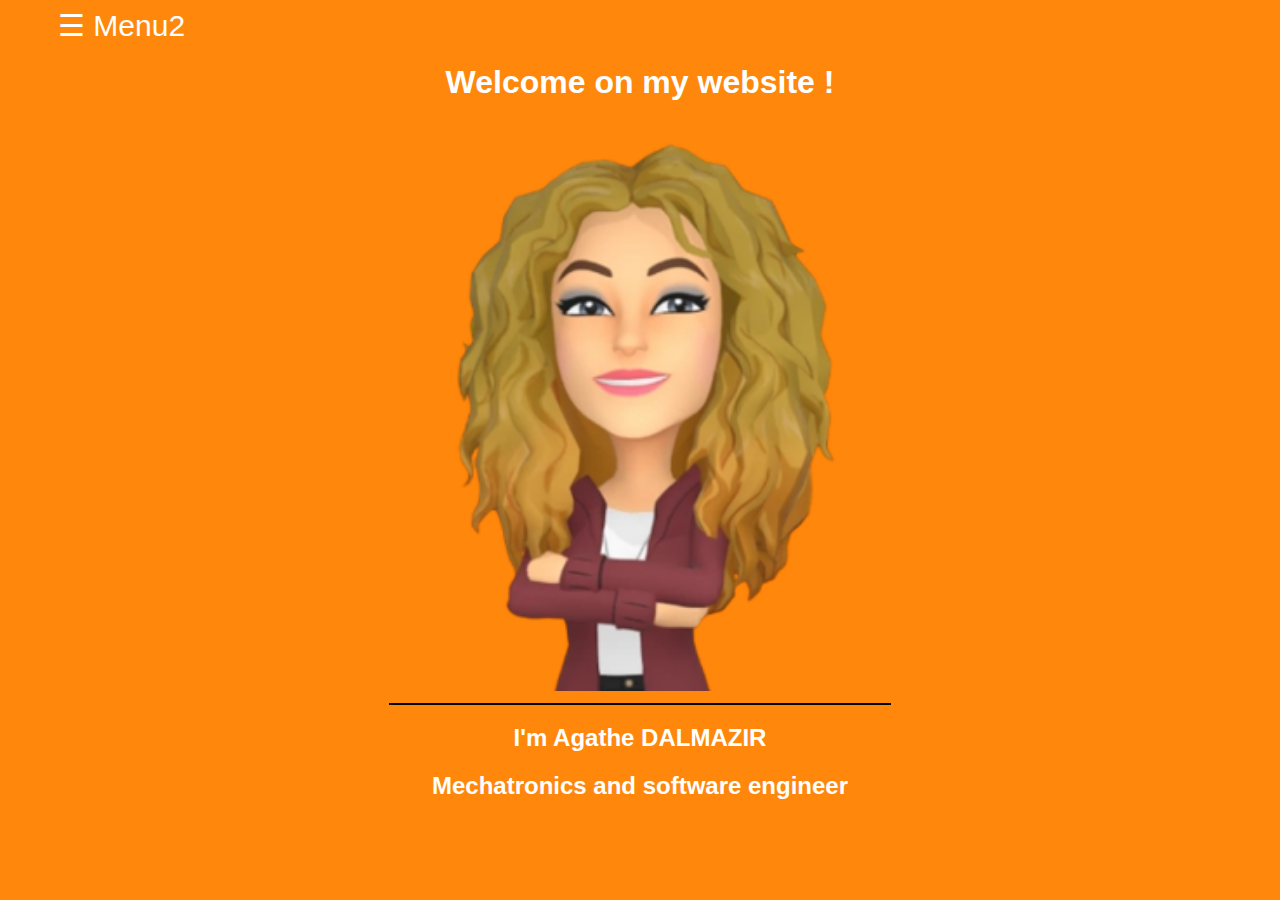
<file: index.html>
<!DOCTYPE html>
<html>

<head>
	<!-- Link for icons -->
	<link rel="stylesheet" href="https://cdnjs.cloudflare.com/ajax/libs/font-awesome/4.7.0/css/font-awesome.min.css">
	<!-- Link for style -->
	<link rel="stylesheet" href="style.css">

	<title>Agathe DALMAZIR Website</title>
</head>

<style>

	/* Allow a smooth transition when a sideber is open */
	#pageContent {
	  transition: margin-left .5s;
	}

	@media screen and (max-width: 1000px){
	  #openBtnNoResize {display: none;}
	  #mySidenavResize {display: none;}
	  #openBtnPhone {display: none;}
	}

	@media only screen and (max-device-width : 950px) {
	  #openBtnNoResize {display: none;}
	  #openBtnResize {display: none;}
	  .sidenav {width: 100%; padding-top: 50px;}
	  .sidenav a {font-size: 50px;}
	}

	@media screen and (min-width: 999px){
	  #openBtnPhone {display: none;}
	  #openBtnNoResize {display: none;}
	}

</style>

<body style="background-color:rgb(255, 135, 12);">

	<div id="openBtnNoResize">
	  <span style="font-size:30px; padding-left: 50px; color:white ; font-family:'Arial'; cursor:pointer" onclick="openNavNoResize()">&#9776; Menu1</span>
	</div>

	<div id="openBtnResize">
	  <span style="font-size:30px; padding-left: 50px; color:white ; font-family:'Arial'; cursor:pointer;" onclick="openNavResize()">&#9776; Menu2</span>
	</div>

	<div id="openBtnPhone">
	  <span style="font-size:50px; padding-left: 50px; color:white ; font-family:'Arial'; cursor:pointer;" onclick="openNavResize()">&#9776; Menu3</span>
	</div>

	<div id="pageContent">
		<div class="note">
			<h1>Welcome on my website !</h1>
			<img src="docs/assets/img/indexAvatar.png" alt="Agathe avatar" style="width:500px">
			<hr color="black" width="500px">
			<h2>I'm Agathe DALMAZIR</h2>
			<h2>Mechatronics and software engineer</h2>
		</div>
	</div>

	<div id="sideBarNoResize" class="sidenav" style="display: none;">
	    <a href="javascript:void(0)" class="closebtn" onclick="closeNavNoResize()">&times;</a>
	    <a href="index.html">
	    	<div style="justify-content: center; text-align: center;">
		      <i class="fa fa-fw fa-home"></i>
		      <p>Home</p>
		    </div>
	    </a>
	    <a href="about.html">
	    	<div style="justify-content: center; text-align: center;">
		      <i class="fa fa-user"></i> 
		      <p>About</p>
		    </div>
	    </a>
	    <a href="resume.html">
	    	<div style="justify-content: center; text-align: center;">
		      <i class="fa fa-wrench"></i> 
		      <p>Resume</p>
		    </div>
	    </a>
	    <a href="hobbies.html">
	    	<div style="justify-content: center; text-align: center;">
		      <i class="  fa fa-puzzle-piece"></i> 
		      <p>Hobbies</p>
		    </div>
	    </a>
	    <a href="contact.html">
	    	<div style="justify-content: center; text-align: center;">
		      <i class="fa fa-address-book-o"></i> 
		      <p>Contact</p>
		    </div>
	    </a>
	 </div>

	<div id="mySidenavResize" class="sidenav" style="display: none;">
	    <a href="javascript:void(0)" class="closebtn" onclick="closeNavResize()">&times;</a>
	    <a href="index.html">
	    	<div style="justify-content: center; text-align: center;">
		      <i class="fa fa-fw fa-home"></i>
		      <p>Home</p>
		    </div>
	    </a>
	    <a href="about.html">
	    	<div style="justify-content: center; text-align: center;">
		      <i class="fa fa-user"></i> 
		      <p>About</p>
		    </div>
	    </a>
	    <a href="resume.html">
	    	<div style="justify-content: center; text-align: center;">
		      <i class="fa fa-wrench"></i> 
		      <p>Resume</p>
		    </div>
	    </a>
	    <a href="hobbies.html">
	    	<div style="justify-content: center; text-align: center;">
		      <i class="  fa fa-puzzle-piece"></i> 
		      <p>Hobbies</p>
		    </div>
	    </a>
	    <a href="contact.html">
	    	<div style="justify-content: center; text-align: center;">
		      <i class="fa fa-address-book-o"></i> 
		      <p>Contact2</p>
		    </div>
	    </a>
	</div>

	<div id="sideBarPhone" class="sidenav" style="display: none;">
	    <a href="javascript:void(0)" class="closebtn" style="font-size: 50px;" onclick="closeNavResize()">&times;</a>
	    <a href="index.html">
	    	<div style="justify-content: center; text-align: center;">
		      <i class="fa fa-fw fa-home"></i>
		      <p>Home</p>
		    </div>
	    </a>
	    <a href="about.html">
	    	<div style="justify-content: center; text-align: center;">
		      <i class="fa fa-user"></i> 
		      <p>About</p>
		    </div>
	    </a>
	    <a href="resume.html">
	    	<div style="justify-content: center; text-align: center;">
		      <i class="fa fa-wrench"></i> 
		      <p>Resume</p>
		    </div>
	    </a>
	    <a href="hobbies.html">
	    	<div style="justify-content: center; text-align: center;">
		      <i class="  fa fa-puzzle-piece"></i> 
		      <p>Hobbies</p>
		    </div>
	    </a>
	    <a href="contact.html">
	    	<div style="justify-content: center; text-align: center;">
		      <i class="fa fa-address-book-o"></i> 
		      <p>Contact8</p>
		    </div>
	    </a>
	</div>

	<script>
		  function openNavNoResize() {
		  document.getElementById("sideBarNoResize").style.display = "block";
		  document.getElementById("pageContent").style.marginLeft = "200px";
		}

		function closeNavNoResize() {
		  document.getElementById("sideBarNoResize").style.display = "none";
		  document.getElementById("pageContent").style.marginLeft= "0px";
		}

		  function openNavResize() {
		  document.getElementById("mySidenavResize").style.display = "block";
		}

		function closeNavResize() {
		  document.getElementById("mySidenavResize").style.display = "none";
		  document.getElementById("sideBarNoResize").style.display = "none";
		}
	</script>

</body>

</html>
</file>
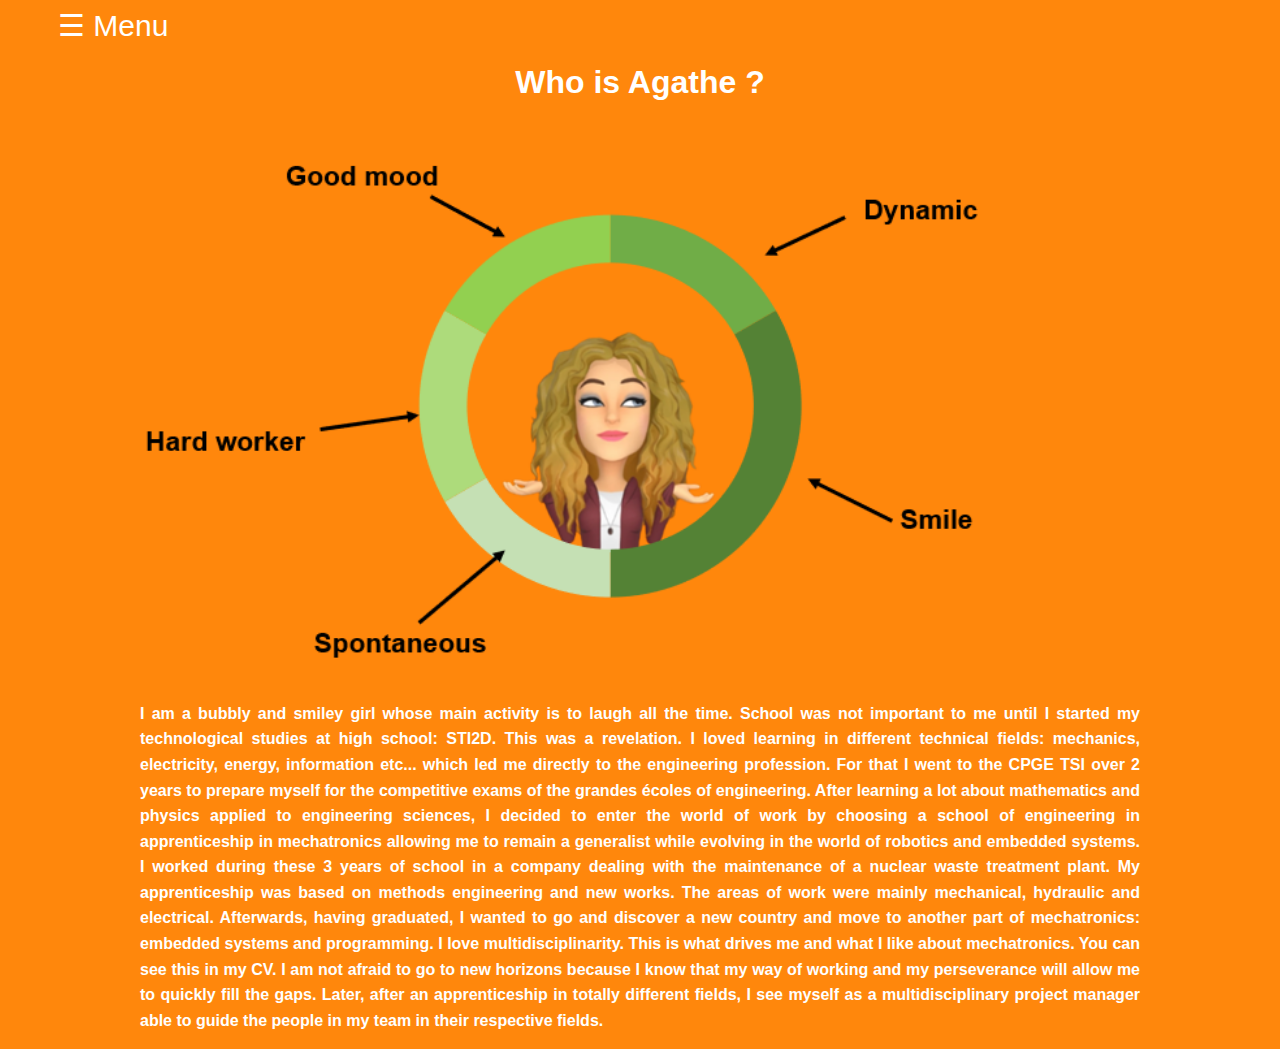
<file: about.html>
<!DOCTYPE html>
<html>

<head>
  <!-- Link for icons -->
  <link rel="stylesheet" href="https://cdnjs.cloudflare.com/ajax/libs/font-awesome/4.7.0/css/font-awesome.min.css">
  <!-- Link for style -->
  <link rel="stylesheet" href="style.css">

  <title>Agathe DALMAZIR</title>
</head>

<style>

  .containerTextResize {
    width: 80%;
    margin-left: auto; 
    margin-right: auto;
  }

  .containerTextNoResize {
    width: 1000px;
    margin-left: auto; 
    margin-right: auto;
  }

  #NoResize {
    transition: margin-left .5s;
  }

  body {
    background-color:rgb(255, 135, 12);
  }

  @media screen and (max-width: 1000px){
    #openBtnNoResize {display: none;}
    #mySidenavResize {display: none;}
    #NoResize{display: none;}
  }
  @media screen and (min-width: 999px){
    #openBtnResize {display: none;}
    #mySidenavResize {width: 0px;}
    #sideBarNoResize {display: block;}
    #Resize{display: none;}
  }

</style>

<div id="openBtnNoResize">
  <span style="font-size:30px; padding-left: 50px; color:white ; font-family:'Arial'; cursor:pointer" onclick="openNavNoResize()">&#9776; Menu</span>
</div>

<div id="openBtnResize">
  <span style="font-size:30px; padding-left: 50px; color:white ; font-family:'Arial'; cursor:pointer" onclick="openNavResize()">&#9776; Menu</span>
</div>

  <div id="sideBarNoResize" class="sidenav" style="display: none;">
      <a href="javascript:void(0)" class="closebtn" onclick="closeNavNoResize()">&times;</a>
      <a href="index.html">
        <div style="justify-content: center; text-align: center;">
          <i class="fa fa-fw fa-home"></i>
          <p>Home</p>
        </div>
      </a>
      <a href="about.html">
        <div style="justify-content: center; text-align: center;">
          <i class="fa fa-user"></i> 
          <p>About</p>
        </div>
      </a>
      <a href="resume.html">
        <div style="justify-content: center; text-align: center;">
          <i class="fa fa-wrench"></i> 
          <p>Resume</p>
        </div>
      </a>
      <a href="hobbies.html">
        <div style="justify-content: center; text-align: center;">
          <i class="  fa fa-puzzle-piece"></i> 
          <p>Hobbies</p>
        </div>
      </a>
      <a href="contact.html">
        <div style="justify-content: center; text-align: center;">
          <i class="fa fa-address-book-o"></i> 
          <p>Contact</p>
        </div>
      </a>
   </div>

  <div id="mySidenavResize" class="sidenav" style="display: none;">
      <a href="javascript:void(0)" class="closebtn" onclick="closeNavResize()">&times;</a>
      <a href="index.html">
        <div style="justify-content: center; text-align: center;">
          <i class="fa fa-fw fa-home"></i>
          <p>Home</p>
        </div>
      </a>
      <a href="about.html">
        <div style="justify-content: center; text-align: center;">
          <i class="fa fa-user"></i> 
          <p>About</p>
        </div>
      </a>
      <a href="resume.html">
        <div style="justify-content: center; text-align: center;">
          <i class="fa fa-wrench"></i> 
          <p>Resume</p>
        </div>
      </a>
      <a href="hobbies.html">
        <div style="justify-content: center; text-align: center;">
          <i class="  fa fa-puzzle-piece"></i> 
          <p>Hobbies</p>
        </div>
      </a>
      <a href="contact.html">
        <div style="justify-content: center; text-align: center;">
          <i class="fa fa-address-book-o"></i> 
          <p>Contact</p>
        </div>
      </a>
  </div>

<div id="Resize">
  <div class="note">
    <h1> Who is Agathe ?</h1>
    <img src="docs/assets/img/aboutAvatar.png" alt="Agathe avatar" style="width:100%"> 
    <div class="containerTextResize">
      <p style="text-align: justify; font-weight: bold; line-height: 1.6;"> I am a bubbly and smiley girl whose main activity is to laugh all the time. School was not important to me until I started my technological studies at high school: STI2D. This was a revelation. I loved learning in different technical fields: mechanics, electricity, energy, information etc... which led me directly to the engineering profession. For that I went to the CPGE TSI over 2 years to prepare myself for the competitive exams of the grandes écoles of engineering. After learning a lot about mathematics and physics applied to engineering sciences, I decided to enter the world of work by choosing a school of engineering in apprenticeship in mechatronics allowing me to remain a generalist while evolving in the world of robotics and embedded systems. I worked during these 3 years of school in a company dealing with the maintenance of a nuclear waste treatment plant. My apprenticeship was based on methods engineering and new works. The areas of work were mainly mechanical, hydraulic and electrical. Afterwards, having graduated, I wanted to go and discover a new country and move to another part of mechatronics: embedded systems and programming. 
      I love multidisciplinarity. This is what drives me and what I like about mechatronics. You can see this in my CV. I am not afraid to go to new horizons because I know that my way of working and my perseverance will allow me to quickly fill the gaps. 
      Later, after an apprenticeship in totally different fields, I see myself as a multidisciplinary project manager able to guide the people in my team in their respective fields. 
      </p>
    </div>
  </div>
</div>

<div id="NoResize">
    <div class="note">
      <h1> Who is Agathe ?</h1>
      <img src="docs/assets/img/aboutAvatar.png" alt="Agathe avatar" style="width:1000px">
      <div class="containerTextNoResize">
        <p style="text-align: justify; font-weight: bold; line-height: 1.6;"> I am a bubbly and smiley girl whose main activity is to laugh all the time. School was not important to me until I started my technological studies at high school: STI2D. This was a revelation. I loved learning in different technical fields: mechanics, electricity, energy, information etc... which led me directly to the engineering profession. For that I went to the CPGE TSI over 2 years to prepare myself for the competitive exams of the grandes écoles of engineering. After learning a lot about mathematics and physics applied to engineering sciences, I decided to enter the world of work by choosing a school of engineering in apprenticeship in mechatronics allowing me to remain a generalist while evolving in the world of robotics and embedded systems. I worked during these 3 years of school in a company dealing with the maintenance of a nuclear waste treatment plant. My apprenticeship was based on methods engineering and new works. The areas of work were mainly mechanical, hydraulic and electrical. Afterwards, having graduated, I wanted to go and discover a new country and move to another part of mechatronics: embedded systems and programming. 
        I love multidisciplinarity. This is what drives me and what I like about mechatronics. You can see this in my CV. I am not afraid to go to new horizons because I know that my way of working and my perseverance will allow me to quickly fill the gaps. 
        Later, after an apprenticeship in totally different fields, I see myself as a multidisciplinary project manager able to guide the people in my team in their respective fields.
        </p>
      </div>
    </div>
</div>

<script>

  function openNavNoResize() {
      document.getElementById("sideBarNoResize").style.display = "block";
      document.getElementById("NoResize").style.marginLeft = "200px";
    }

  function closeNavNoResize() {
      document.getElementById("sideBarNoResize").style.display = "none";
      document.getElementById("NoResize").style.marginLeft= "0px";
    }

  function openNavResize() {
      document.getElementById("mySidenavResize").style.display = "block";
    }

  function closeNavResize() {
      document.getElementById("mySidenavResize").style.display = "none";
      document.getElementById("sideBarNoResize").style.display = "none";
    }

  </script>

</body>
</html>
</file>
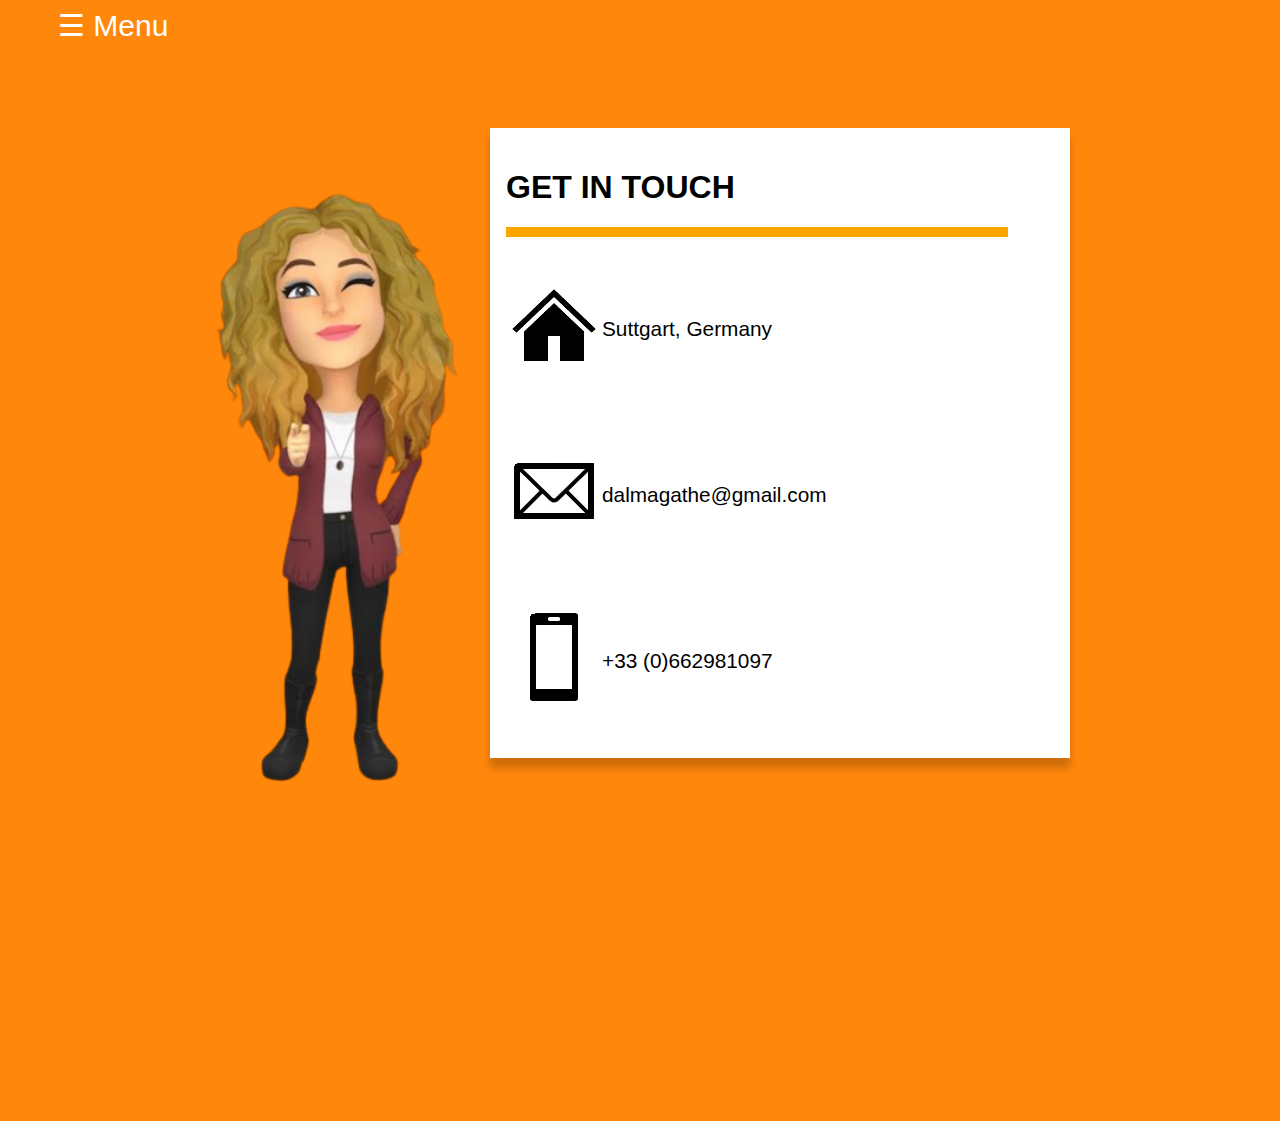
<file: contact.html>
<!DOCTYPE html>
<html>
<head>
<link rel="stylesheet" href="https://cdnjs.cloudflare.com/ajax/libs/font-awesome/4.7.0/css/font-awesome.min.css">
<title>Agathe DALMAZIR</title>
</head>
<style>
.note {
  font-family:'Arial';
  font-size: 150%;
  color: black;
}
.sidenav {
  height: 100%;
  width: 200px;
  position: fixed;
  z-index: 1;
  top: 0;
  left: 0;
  background-color: #111;
  overflow-x: hidden;
  padding-top: 80px;
  transition: 0.5s;

}

.sidenav a {
  font-family:'Arial';
  padding: 6px 6px 6px 0px;
  text-decoration: none;
  font-size: 25px;
  color: #818181;
  display: block;
  text-align: center;
  transition: 0.3s;
  size: 1000px;
}

.sidenav a:hover {
  color: #f1f1f1;
  background-color: orange;
}

.sidenav .closebtn {
  position: absolute;
  top: 0;
  right: 25px;
  font-size: 36px;
  margin-left: 50px;
}

#btn {
}

#btn2 {
}
#closebtn1 {
  background-color: black;
}
#closebtn2 {
  background-color: black;
}

.box {
  display: flex;
  align-items:center;
  font-family:'Arial';
  font-size: 130%;
  color: black;
}

#main2 {
  transition: margin-left .5s;
  padding: 20px;
}
.container {
  padding: 2px 16px;
  font-family:'Arial';
  font-size: 100%;
  text-align: none;
  position: absolute;
}
.cardBig {
  position: relative;
  padding-bottom: 30px;
  height: 1000px;
  width: 1100px;
}

.cardBigReisze {
  position: relative;
  padding-bottom: 30px;
  height: 900px;
  width: 600px;
}
.card {
  position: relative;
  box-shadow: 0 10px 8px 0 rgba(0,0,0,0.2);
  background-color: white;
  margin-top: -700px;
  padding-bottom: 30px;
  height: 600px;
  width: 580px;
  margin-left: 400px;
}
.cardImage {
  position: relative;
  padding-top: 100px;
  width: 300px;
  align-items: center;
}
.cardImageResize {
  position: relative;
  text-align: center;
}
.resize{
}

#mySidenav {
}

#mySidenavResize {
}

@media screen and (max-width: 1000px){
  .cardBigReisze{margin-right: auto; margin-left: auto;}
  .card{margin-left: 10px; margin-top: -320px;}
  .cardImage {display: none;}
  .cardBig{display: none;}
  #btn {display: none;}
  #mySidenavResize {display: none;}
}
@media screen and (min-width: 999px){
  .cardBig{margin-right: auto; margin-left: auto;}
  .resize{display: none;}
    #btn2 {display: none;}
    #mySidenavResize {width: 0px;}
    #mySidenav {display: block;}
}

</style>

<body style="background-color:rgb(255, 135, 12);">

<div id="btn">
  <span style="font-size:30px; padding-left: 50px; color:white ; font-family:'Arial'; cursor:pointer" onclick="openNav()">&#9776; Menu</span>
</div>

<div id="btn2">
  <span style="font-size:30px; padding-left: 50px; color:white ; font-family:'Arial'; cursor:pointer" onclick="openNav2()">&#9776; Menu</span>
</div>

<div id="main2">
  <div class="resize">
    <div class="cardBigReisze">
      <div class="cardImageResize" >
          <p id="imgTest"><img src="contactPhoto.png" alt="Agathe avatar" width="500px" ></p>
      </div>
      <div class="card">
          <div class="container">
            <h1><b>GET IN TOUCH</b></h1> 
            <hr color="orange" width="500px" align="left" size="10px">
            <div class="box">
              <p class="note"><img src="house.jpg" alt="house"><p align="center">Suttgart, Germany</p>
            </div>
            <div class="box">
              <p class="note" ><img src="letter.jpg" alt="house"><p align="center">dalmagathe@gmail.com</p>
            </div>
            <div class="box">
              <p class="note"><img src="phone.jpg" alt="house"><p align="center">+33 (0)662981097</p>
            </div>
          </div>
      </div>
    </div>
  </div>
  <div class="cardBig">
    <div class="cardImage" >
      <p id="imgTest"><img src="contactPhoto.png" alt="Agathe avatar" width="500px"></p>
    </div>
    <div class="card" >
      <div class="container">
        <br>
        <h1><b>GET IN TOUCH</b></h1> 
        <hr color="orange" width="500px" align="left" size="10px">
        <div class="box">
          <p class="note"><img src="house.jpg" alt="house"><p align="center">Suttgart, Germany</p>
        </div>
        <div class="box">
          <p class="note" ><img src="letter.jpg" alt="house"><p align="center">dalmagathe@gmail.com</p>
        </div>
        <div class="box">
          <p class="note"><img src="phone.jpg" alt="house"><p align="center">+33 (0)662981097</p>
        </div>
      </div>
    </div>
  </div>
</div>

<div id="mySidenav" class="sidenav" style="display: none;">
    <a href="javascript:void(0)" class="closebtn" id="closebtn1" onclick="closeNav()">&times;</a>
    <a href="testPage.html">
      <i class="fa fa-fw fa-home"></i>
      <p>Home</p>
    </a>
    <a href="about.html">
      <i class="fa fa-user"></i> 
      <p>About</p>
    </a>
    <a href="resume.html">
      <i class="fa fa-wrench"></i> 
      <p>Resume</p>
    </a>
    <a href="hobbies.html">
      <i class="  fa fa-puzzle-piece"></i> 
      <p>Hobbies</p>
    </a>
    <a href="contact.html">
      <i class="fa fa-address-book-o"></i> 
      <p>Contact</p>
    </a>
</div>

<div id="mySidenavResize" class="sidenav" style="display: none;">
  <a href="javascript:void(0)" class="closebtn" id="closebtn2" onclick="closeNav2()">&times;</a>
  <a href="testPage.html">
    <i class="fa fa-fw fa-home"></i>
    <p>Home</p>
  </a>
  <a href="about.html">
    <i class="fa fa-user"></i> 
    <p>About</p>
  </a>
  <a href="resume.html">
    <i class="fa fa-wrench"></i> 
    <p>Resume</p>
  </a>
  <a href="hobbies.html">
    <i class="  fa fa-puzzle-piece"></i> 
    <p>Hobbies</p>
  </a>
  <a href="contact.html">
    <i class="fa fa-address-book-o"></i> 
    <p>Contact</p>
  </a>
</div>

<script>
  function openNav() {
  document.getElementById("mySidenav").style.display = "block";
  document.getElementById("main2").style.marginLeft = "200px";
}

function closeNav() {
  document.getElementById("mySidenav").style.display = "none";
  document.getElementById("main2").style.marginLeft= "0px";
}

  function openNav2() {
  document.getElementById("mySidenavResize").style.display = "block";
}

function closeNav2() {
  document.getElementById("mySidenavResize").style.display = "none";
  document.getElementById("mySidenav").style.display = "none";
}
</script>




</body>
</html>
</file>
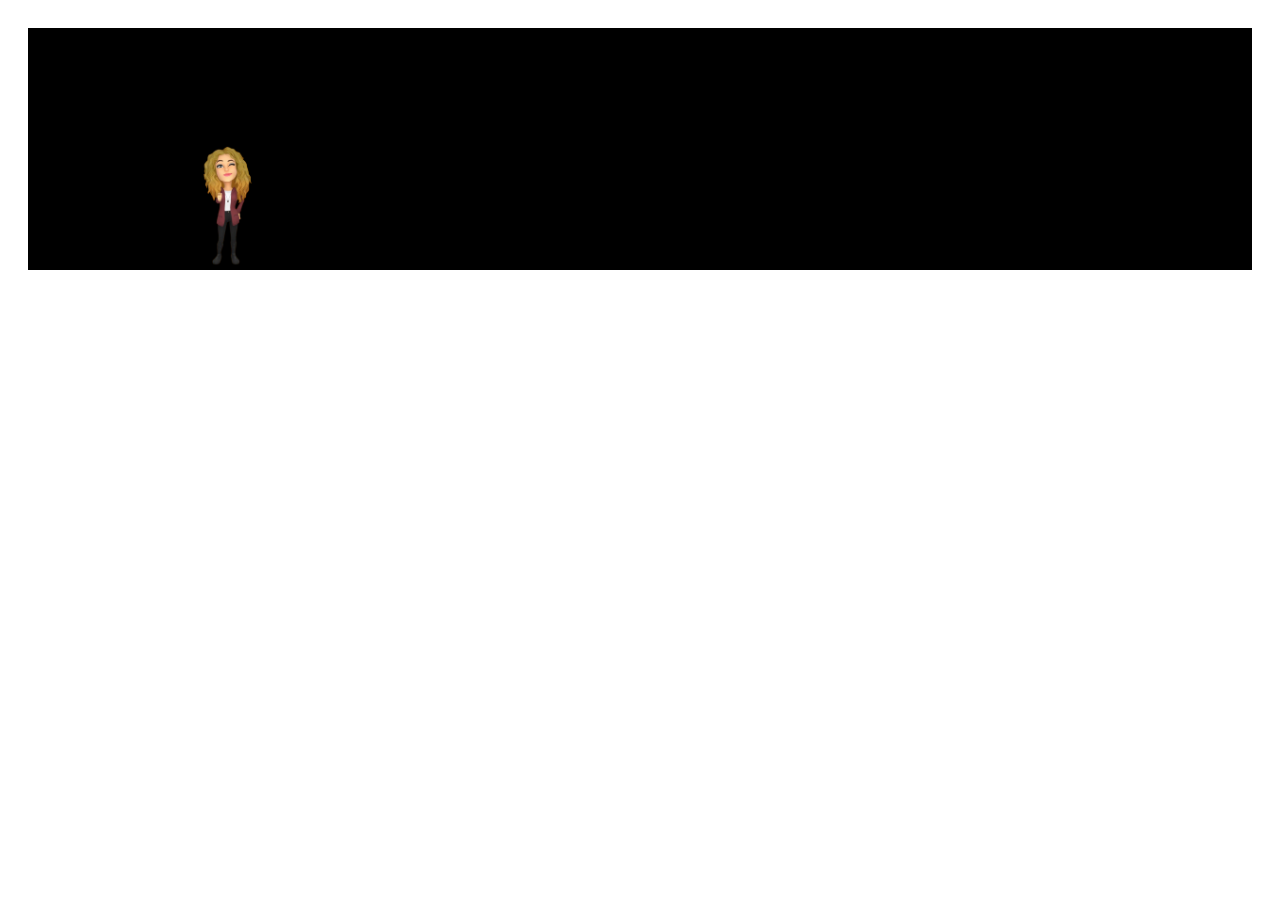
<file: testCard.html>
<!DOCTYPE html>
<html>
<head>
<meta name="viewport" content="width=device-width, initial-scale=1">
<style>

#main2 {
  transition: margin-left .5s;
  padding: 20px;
}

.container {
  padding: 2px 16px;
  font-family:'Arial';
  font-size: 100%;
  text-align: none;
  position: absolute;
}
.card {
  position: relative;
  box-shadow: 0 10px 8px 0 rgba(0,0,0,0.2);
  background-color: white;
  margin-left: 600px;
  margin-right: 500px;
  padding-bottom: 30px;
  height: 600px;
}
.cardImage {
  position: relative;
  background-color: black;
  padding-left: 150px; 
  padding-top: 100px;
}

.card:hover {
  box-shadow: 0 8px 16px 0 rgba(0,0,0,0.2);
}

.container {
  padding: 2px 16px;
}

#imgTest{
  width:100px
}
</style>
</head>
<body>

<div id="main2">
    <div class="cardImage" >
      <p id="imgTest"><img src="contactPhoto.png" alt="Agathe avatar" style="vertical-align: middle;" width="100%"></p>
    </div>
</div>

</body>
</html>
</file>
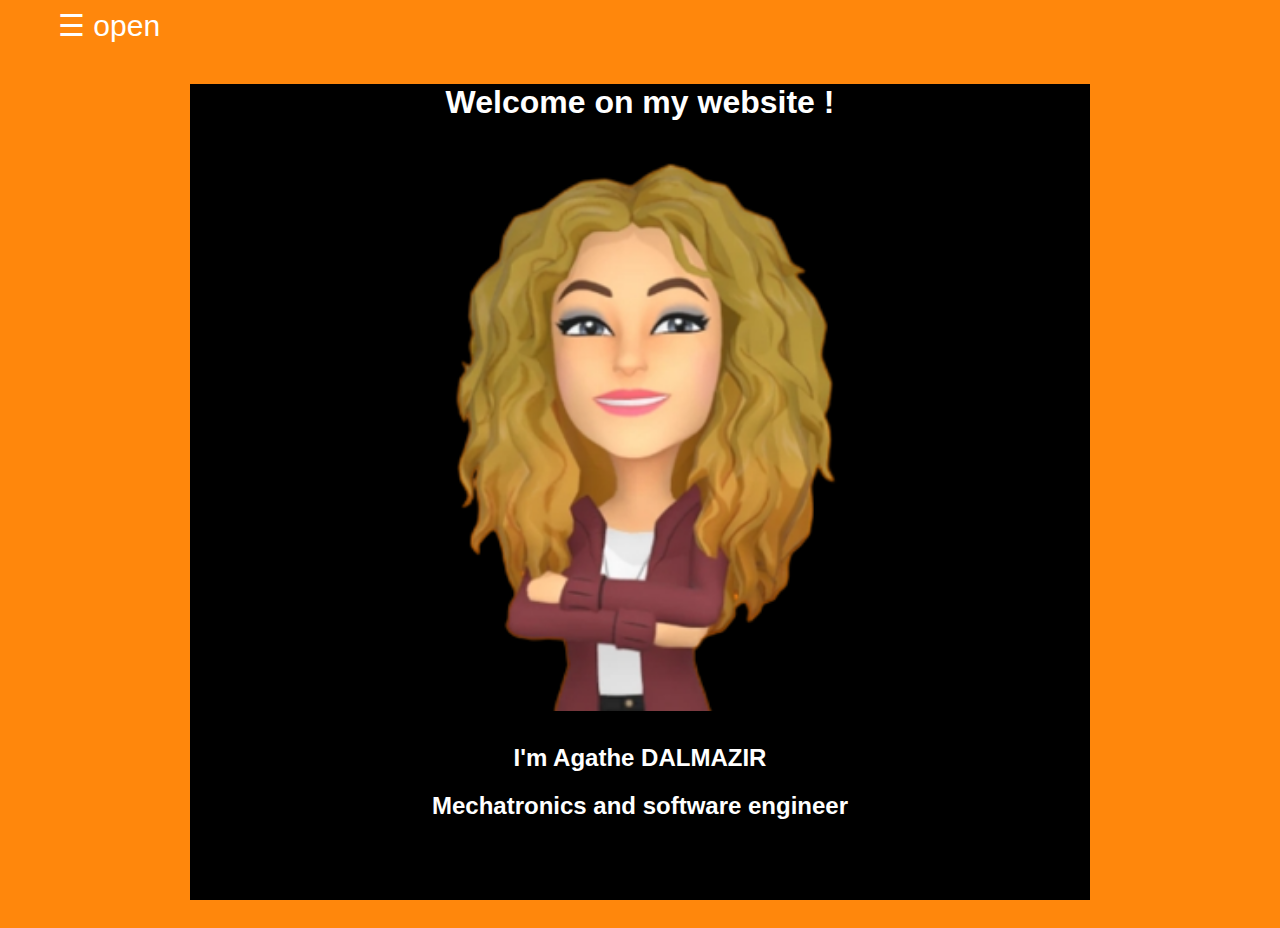
<file: testPage.html>
<!DOCTYPE html>
<html>
<head>
<link rel="stylesheet" href="https://cdnjs.cloudflare.com/ajax/libs/font-awesome/4.7.0/css/font-awesome.min.css">
<title>Agathe DALMAZIR</title>
</head>
<style>
.note {
	font-family:'Arial';
	font-size: 100%;
	color: white;
	text-align: center;
	margin-left: 200px;
}

.sidenav {
  height: 100%;
  width: 200px;
  position: fixed;
  z-index: 1;
  top: 0;
  left: 0;
  background-color: #111;
  overflow-x: hidden;
  padding-top: 80px;
}

.sidenav a {
	font-family:'Arial';
  padding: 6px 6px 6px 0px;
  text-decoration: none;
  font-size: 25px;
  color: #818181;
  display: block;
  text-align: center;
}

.sidenav a:hover {
  color: #f1f1f1;
  background-color: orange;
}

.card {
  width: 900px;
  padding-bottom: 30px;
  background-color: black;
}

#main2 {
  transition: margin-left .5s;
  padding: 20px;
}

@media screen and (max-width: 1000px){
  .card {margin-left: auto; margin-right: auto;}
  #btn {display: none;}
  #mySidenavResize {display: none;}
}
@media screen and (min-width: 999px){
  .card {margin-left: auto; margin-right: auto;}
  #btn2 {display: none;}
  #mySidenavResize {width: 0px;}
  #mySidenav {display: block;}
}


} 

</style>

<body style="background-color:rgb(255, 135, 12);">

<div id="btn">
  <span style="font-size:30px; padding-left: 50px; color:white ; font-family:'Arial'; cursor:pointer" onclick="openNav()">&#9776; open</span>
</div>
  <div id="btn2">
  <span style="font-size:30px; padding-left: 50px; color:white ; font-family:'Arial'; cursor:pointer" onclick="openNav2()">&#9776; open2</span>
</div>

<div id="main2">
	<div class="card note">
		<div class="card note">
		  <h1>Welcome on my website !</h1>
		  <img src="avatar-removebg-preview.png" alt="Agathe avatar" style="width:500px">
		  <hr color="black" width="500px">
		  <h2>I'm Agathe DALMAZIR</h2>
		  <h2>Mechatronics and software engineer</h2>
		</div>
	</div>
</div>

  <div id="mySidenav" class="sidenav" style="display: none;">
    <a href="javascript:void(0)" class="closebtn" id="closebtn1" onclick="closeNav()">&times;</a>
    <a href="testPage.html">
      <i class="fa fa-fw fa-home"></i>
      <p>Home</p>
    </a>
    <a href="about.html">
      <i class="fa fa-user"></i> 
      <p>About</p>
    </a>
    <a href="resume.html">
      <i class="fa fa-wrench"></i> 
      <p>Resume</p>
    </a>
    <a href="hobbies.html">
      <i class="  fa fa-puzzle-piece"></i> 
      <p>Hobbies</p>
    </a>
    <a href="contact.html">
      <i class="fa fa-address-book-o"></i> 
      <p>Contact</p>
    </a>
  </div>
</div>

  <div id="mySidenavResize" class="sidenav" style="display: none;">
    <a href="javascript:void(0)" class="closebtn" id="closebtn2" onclick="closeNav2()">&times;</a>
    <a href="testPage.html">
      <i class="fa fa-fw fa-home"></i>
      <p>Home</p>
    </a>
    <a href="about.html">
      <i class="fa fa-user"></i> 
      <p>About</p>
    </a>
    <a href="resume.html">
      <i class="fa fa-wrench"></i> 
      <p>Resume</p>
    </a>
    <a href="hobbies.html">
      <i class="  fa fa-puzzle-piece"></i> 
      <p>Hobbies</p>
    </a>
    <a href="contact.html">
      <i class="fa fa-address-book-o"></i> 
      <p>Contact2</p>
    </a>
  </div>
</div>

<script>
  function openNav() {
  document.getElementById("mySidenav").style.display = "block";
  document.getElementById("main2").style.marginLeft = "200px";
}

function closeNav() {
  document.getElementById("mySidenav").style.display = "none";
  document.getElementById("main2").style.marginLeft= "0px";
}

  function openNav2() {
  document.getElementById("mySidenavResize").style.display = "block";
}

function closeNav2() {
  document.getElementById("mySidenavResize").style.display = "none";
  document.getElementById("mySidenav").style.display = "none";
}
</script>



</body>
</html>
</file>
<file: style.css>
.note {
	font-family:'Arial';
	font-size: 100%;
	color: white;
	text-align: center;
}

/* Sidebar */
.sidenav {
 	height: 100%;
  	width: 200px;
	position: fixed;
	z-index: 1;
	top: 0;
	left: 0;
	background-color: #111;
	overflow-x: hidden;
	padding-top: 80px;
}

/* Menu links in the sidebr */
.sidenav a {
	font-family:'Arial';
	height: 100px;
  	padding: 20px 6px 6px 0px; /* T R B L */
	text-decoration: none;
	font-size: 25px;
	color: #818181;
	display: block;
	text-align: center;
}

/* Mouse hover on sidebar */
.sidenav a:hover {
  color: white;             /* On text */
  background-color: orange;   /* On text background */
}

/* close button design */
.sidenav .closebtn {
  position: absolute;
  height : 20px;
  top: 0;
  right: 25px;
  font-size: 36px;
  margin-left: 50px;
}

/* close button hover design */
.sidenav .closebtn:hover {
  background-color: black;
}

/* Allow a smooth transition when a sideber is open */
#pageContent {
  transition: margin-left .5s;
}
</file>
